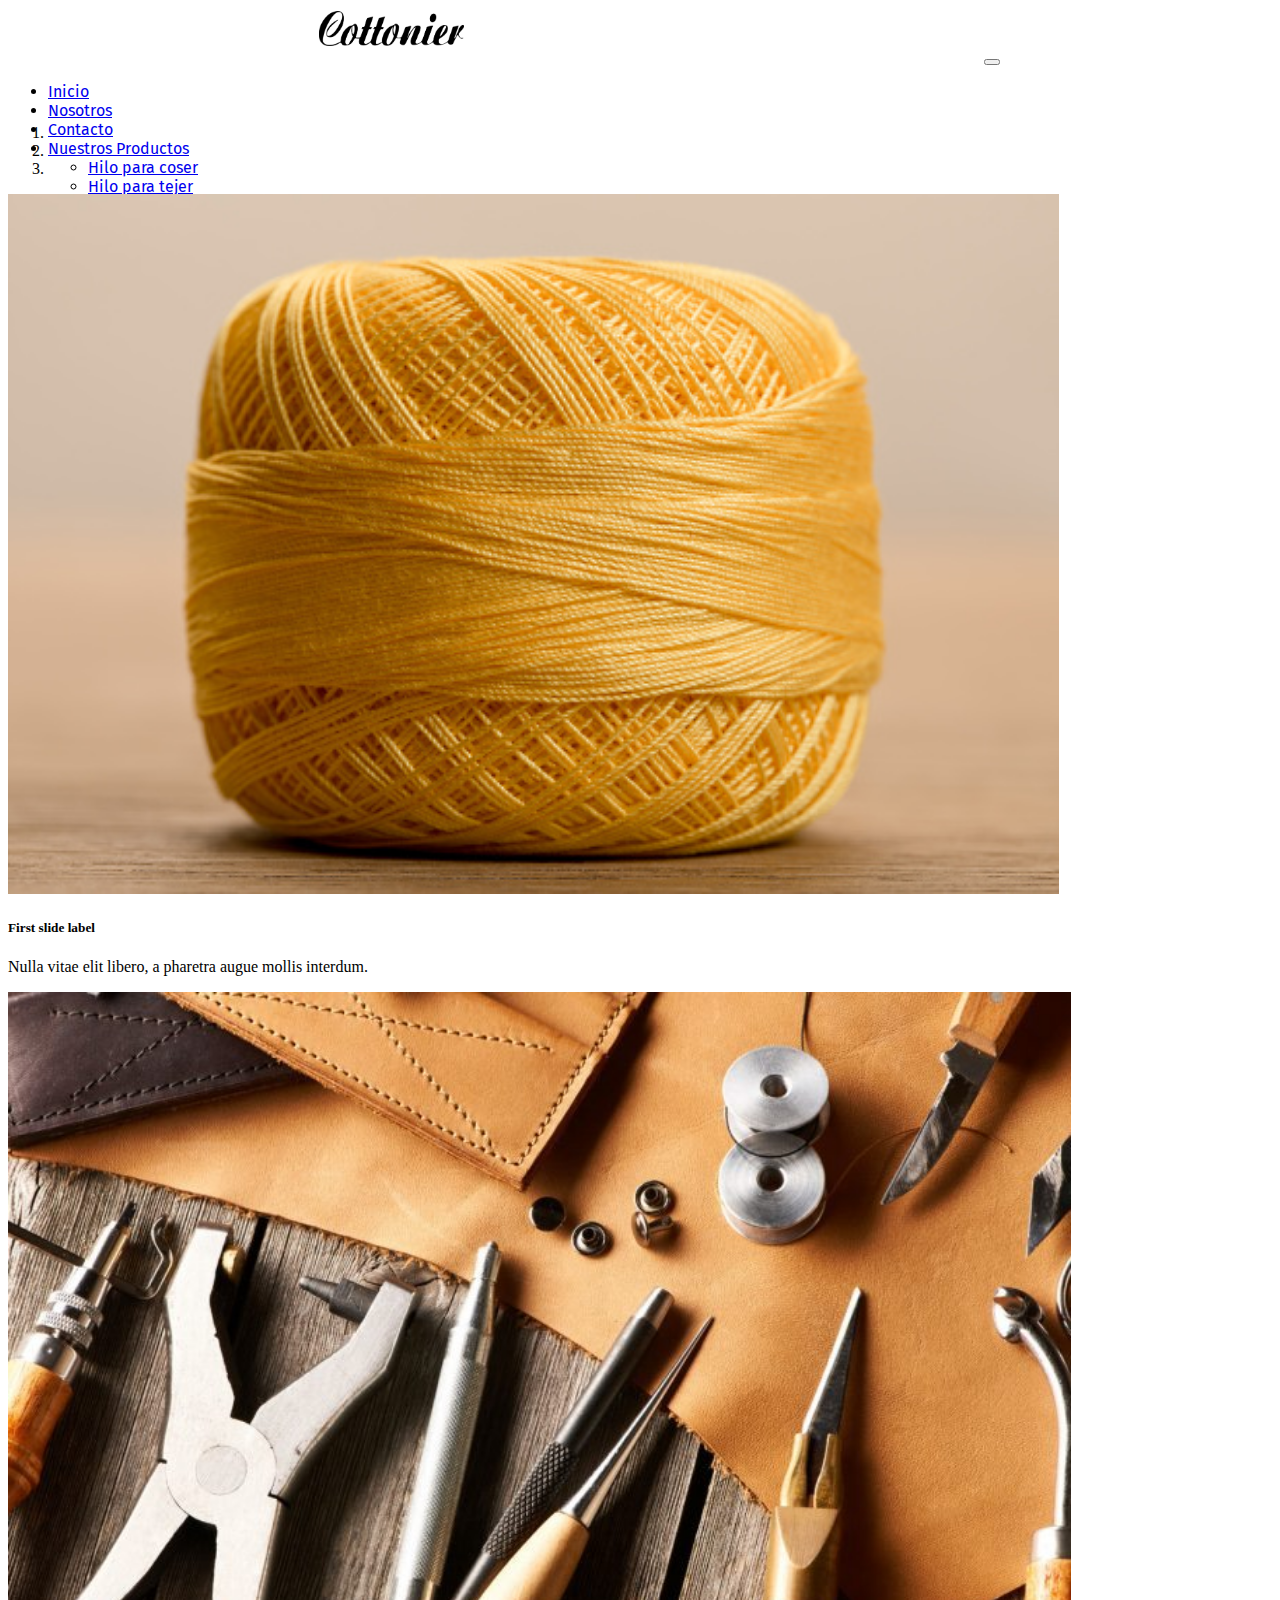
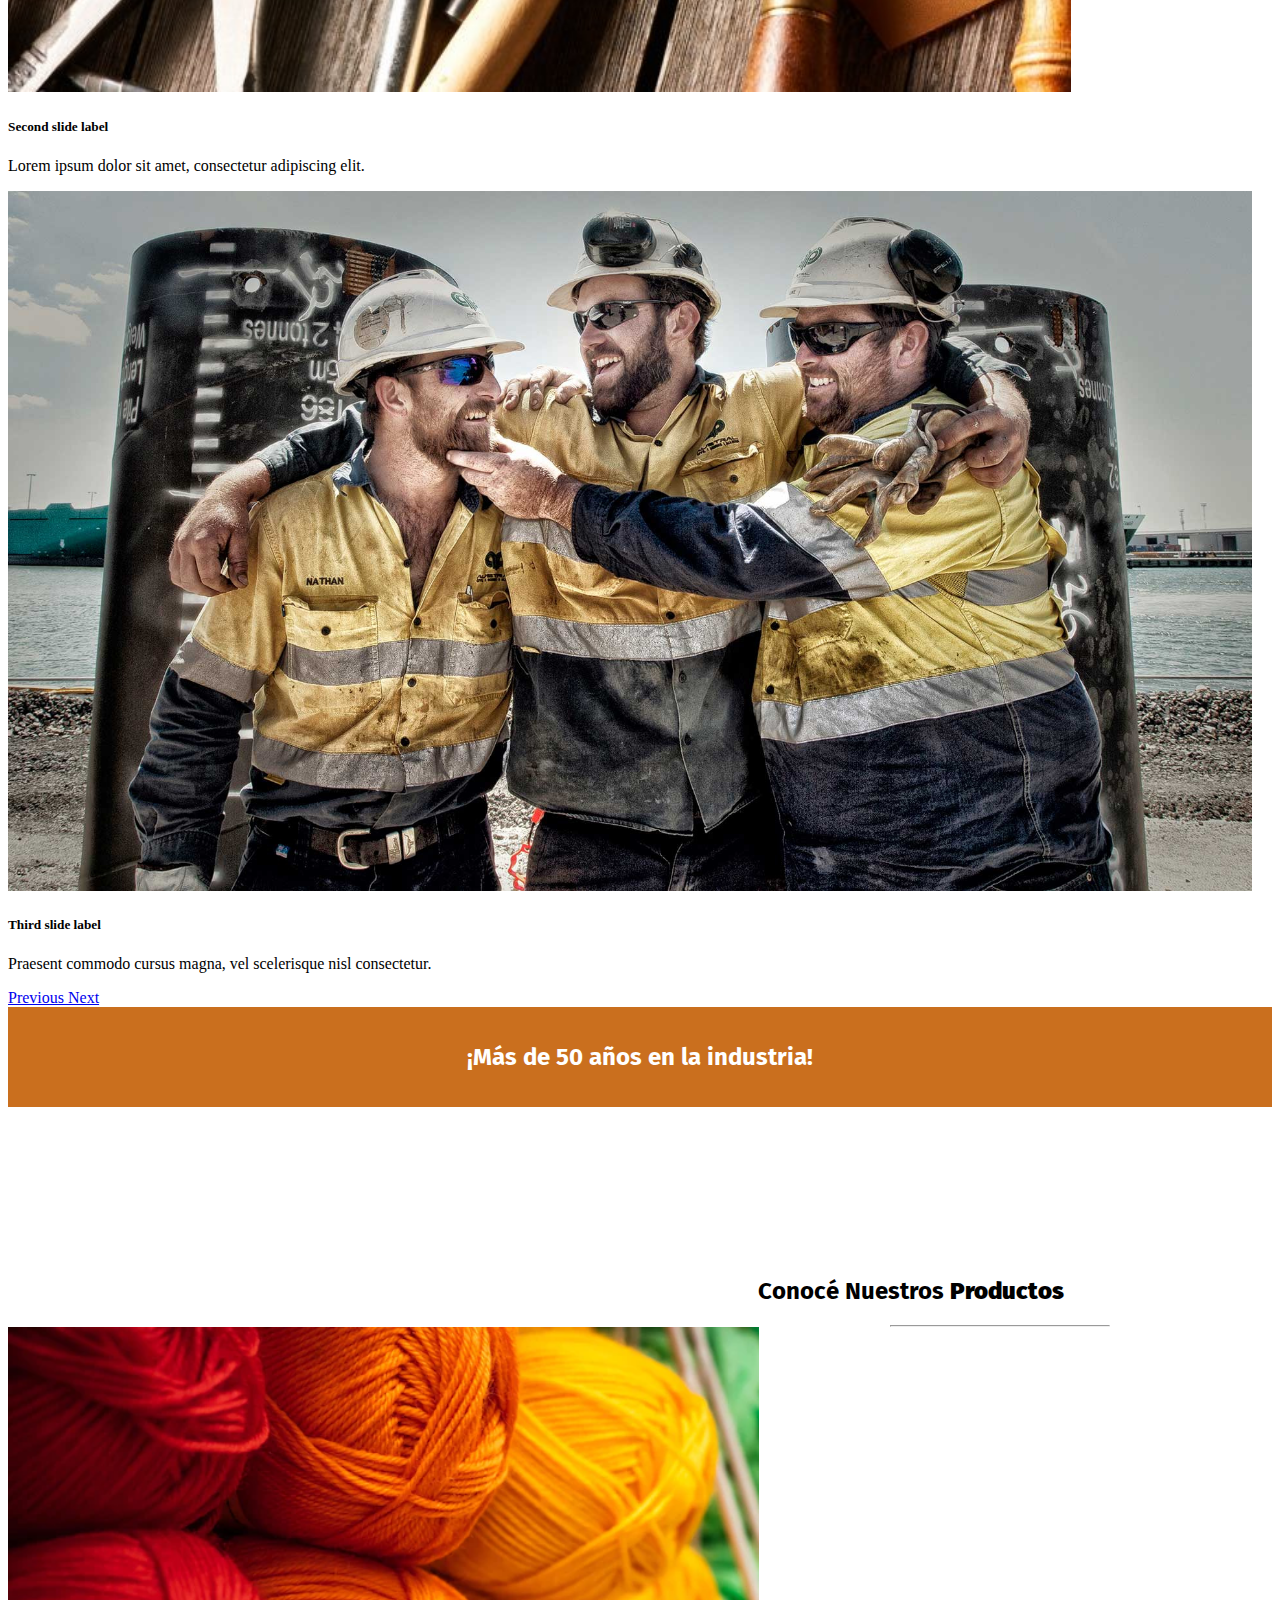
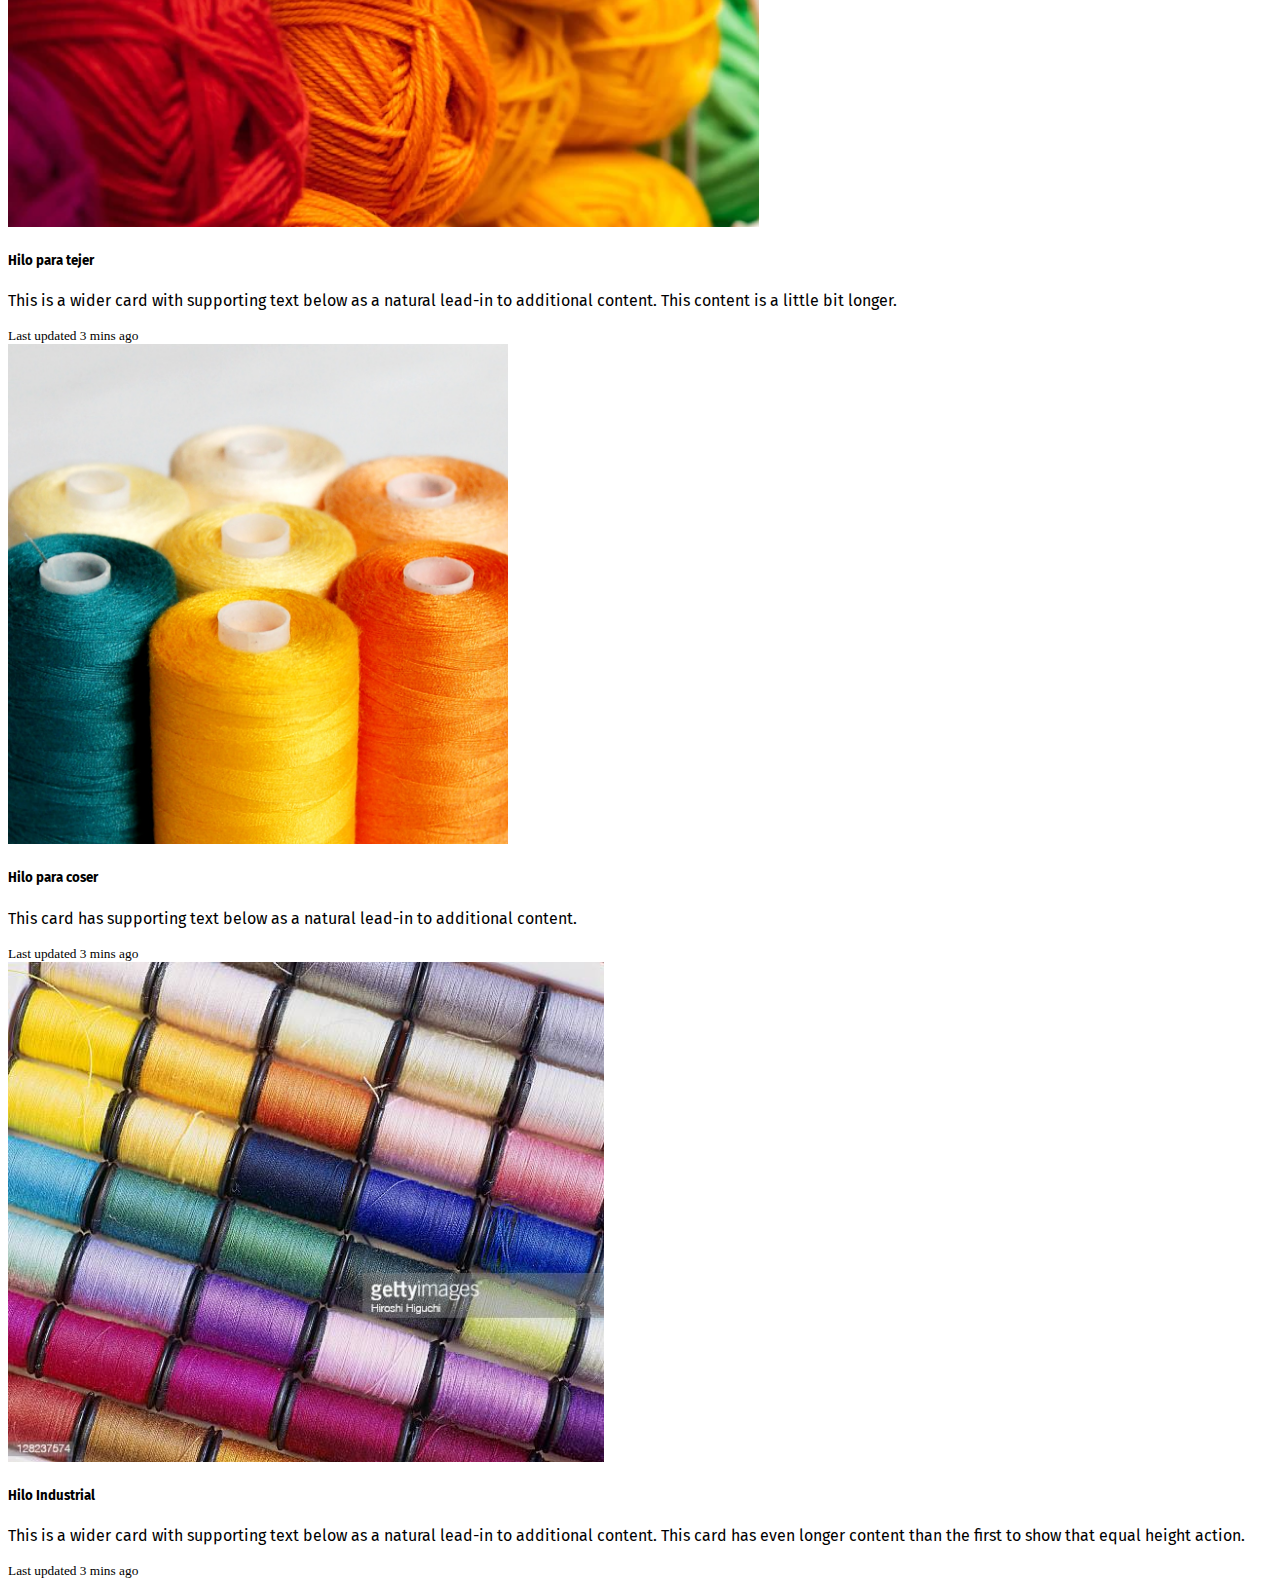
<file: index.html>
<!DOCTYPE html>
<html lang="en">
<head>
    <meta charset="UTF-8">
    <meta http-equiv="X-UA-Compatible" content="IE=edge">
    <meta name="viewport" content="width=device-width, initial-scale=1.0">

    <!--Etiquetas SEO-->
    <meta name="keywords" content="">
    <meta name="description" content="">

    <!--Logo Mostrado en Navegdor-->
    <link rel="shortcut icon" href="" type="image/x-icon">


    <!--Estilos de Bootstrap-->
    <link href="https://cdn.jsdelivr.net/npm/bootstrap@5.2.0-beta1/dist/css/bootstrap.min.css" rel="stylesheet" integrity="sha384-0evHe/X+R7YkIZDRvuzKMRqM+OrBnVFBL6DOitfPri4tjfHxaWutUpFmBp4vmVor" crossorigin="anonymous">

    <!--Estilos Locales-->
    <link rel="stylesheet" href="./css/styles.css">

    <!--Tipografias externas-->
    <link rel="preconnect" href="https://fonts.googleapis.com">
<link rel="preconnect" href="https://fonts.gstatic.com" crossorigin>
<link href="https://fonts.googleapis.com/css2?family=Fira+Sans&display=swap" rel="stylesheet">


    <title>Cottonier | Inicio </title>
</head>
<body>
<nav class="navbar navbar-expand-xl navbar-light bg-light">
    <div class="container-fluid">
            <a class="navbar-brand" href="#"><img class="logoMenuDeNavegacion" src="./img/LogoCottonier.png" alt=""></a>
            <button class="navbar-toggler" type="button" data-bs-toggle="collapse" data-bs-target="#navbarWithDropdown" aria-controls="navbarWithDropdown" aria-expanded="false" aria-label="Toggle navigation">
            <span class="navbar-toggler-icon"></span>
            </button>
        <div class="collapse navbar-collapse show" id="navbarWithDropdown">
            <ul class="navbar-nav">
                <li class="nav-item">
                    <a class="nav-link active" aria-current="page" href="#">Inicio</a>
                </li>
                <li class="nav-item">
                    <a class="nav-link" href="#">Nosotros</a>
                </li>
                <li class="nav-item">
                    <a class="nav-link" href="#">Contacto</a>
                </li>
                <li class="nav-item dropdown">
                    <a class="nav-link dropdown-toggle" href="#" id="navbarDropdownMenuLink" role="button" data-bs-toggle="dropdown" aria-expanded="false">
                    Nuestros Productos
                    </a>
                    <ul class="dropdown-menu" aria-labelledby="navbarDropdownMenuLink">
                        <li><a class="dropdown-item" href="#">Hilo para coser</a></li>
                        <li><a class="dropdown-item" href="#">Hilo para tejer</a></li>
                        <li><a class="dropdown-item" href="#">Hilo Industrial</a></li>
                    </ul>
                </li>
                <li class="nav-item">
                    <a class="nav-link" href="#" tabindex="-1" aria-disabled="true">Trabaja con Nosotros</a>
                </li>
            </ul>
        </div>
    </div>
</nav>

    <div id="carouselWithCaptions" class="carousel slide pointer-event" data-bs-ride="carousel">
        <ol class="carousel-indicators">
        <li data-bs-target="#carouselWithCaptions" data-bs-slide-to="0" class="active"></li>
        <li data-bs-target="#carouselWithCaptions" data-bs-slide-to="1"></li>
        <li data-bs-target="#carouselWithCaptions" data-bs-slide-to="2"></li>
        </ol>
        <div class="carousel-inner">
        <div class="carousel-item active">
            <img src="./img/hilo.jpg" class="d-block w-100" alt="Slide 1">
            <div class="carousel-caption d-none d-sm-block">
            <h5>First slide label</h5>
            <p>Nulla vitae elit libero, a pharetra augue mollis interdum.</p>
            </div>
        </div>
        <div class="carousel-item">
            <img src="./img/marroquineria.jpg" class="d-block w-100" alt="Slide 2">
            <div class="carousel-caption d-none d-sm-block">
            <h5>Second slide label</h5>
            <p>Lorem ipsum dolor sit amet, consectetur adipiscing elit.</p>
            </div>
        </div>
        <div class="carousel-item">
            <img src="./img/ropaDeTrabajo.jpg" class="d-block w-100" alt="Slide 3">
            <div class="carousel-caption d-none d-sm-block">
            <h5>Third slide label</h5>
            <p>Praesent commodo cursus magna, vel scelerisque nisl consectetur.</p>
            </div>
        </div>
        </div>
        <a class="carousel-control-prev" href="#carouselWithCaptions" role="button" data-bs-slide="prev">
        <span class="carousel-control-prev-icon" aria-hidden="true"></span>
        <span class="visually-hidden">Previous</span>
        </a>
        <a class="carousel-control-next" href="#carouselWithCaptions" role="button" data-bs-slide="next">
        <span class="carousel-control-next-icon" aria-hidden="true"></span>
        <span class="visually-hidden">Next</span>
        </a>
    </div>

    <div class="index__subtitle__container">
        <h2>¡Más de 50 años en la industria!</h2>
    </div>

    <a href="" class="whatsApp_float" target="_blank"><i class="fa fa-whatsapp whatsapp-icon"></i> </a>


    <main class="index__main__container">
        <div class="index__tituloMain__container">
            <h2 Class="index__main__titulo">Conocé Nuestros <strong>Productos</strong> </h2>
            <hr>
        </div>

        <section class="index__main__nuestrosProductos-Container">
            <div class="card-group">
                <div class="card">
                  <img src="./img/hilo-para-tejer.webp" class="card-img-top" alt="card-group-image">
                  <div class="card-body">
                    <h5 class="card-title">Hilo para tejer</h5>
                    <p class="card-text">This is a wider card with supporting text below as a natural lead-in to additional content. This content is a little bit longer.</p>
                  </div>
                  <div class="card-footer">
                    <small class="text-muted">Last updated 3 mins ago</small>
                  </div>
                </div>
                <div class="card">
                  <img src="./img/hilos-para-coser.jpeg" class="card-img-top" alt="card-group-image">
                  <div class="card-body">
                    <h5 class="card-title">Hilo para coser</h5>
                    <p class="card-text">This card has supporting text below as a natural lead-in to additional content.</p>
                  </div>
                  <div class="card-footer">
                    <small class="text-muted">Last updated 3 mins ago</small>
                  </div>
                </div>
                <div class="card">
                  <img src="./img/hiloindustrial.jpg" class="card-img-top" alt="card-group-image">
                  <div class="card-body">
                    <h5 class="card-title">Hilo Industrial</h5>
                    <p class="card-text">This is a wider card with supporting text below as a natural lead-in to additional content. This card has even longer content than the first to show that equal height action.</p>
                  </div>
                  <div class="card-footer">
                    <small class="text-muted">Last updated 3 mins ago</small>
                  </div>
                </div>
              </div>

        </section>
            
    </main>







    <!--Link de JS para que funcione Boostrap-->
    <script src="https://cdn.jsdelivr.net/npm/bootstrap@5.2.0-beta1/dist/js/bootstrap.bundle.min.js" integrity="sha384-pprn3073KE6tl6bjs2QrFaJGz5/SUsLqktiwsUTF55Jfv3qYSDhgCecCxMW52nD2" crossorigin="anonymous"></script>
</body>
</html>
</file>
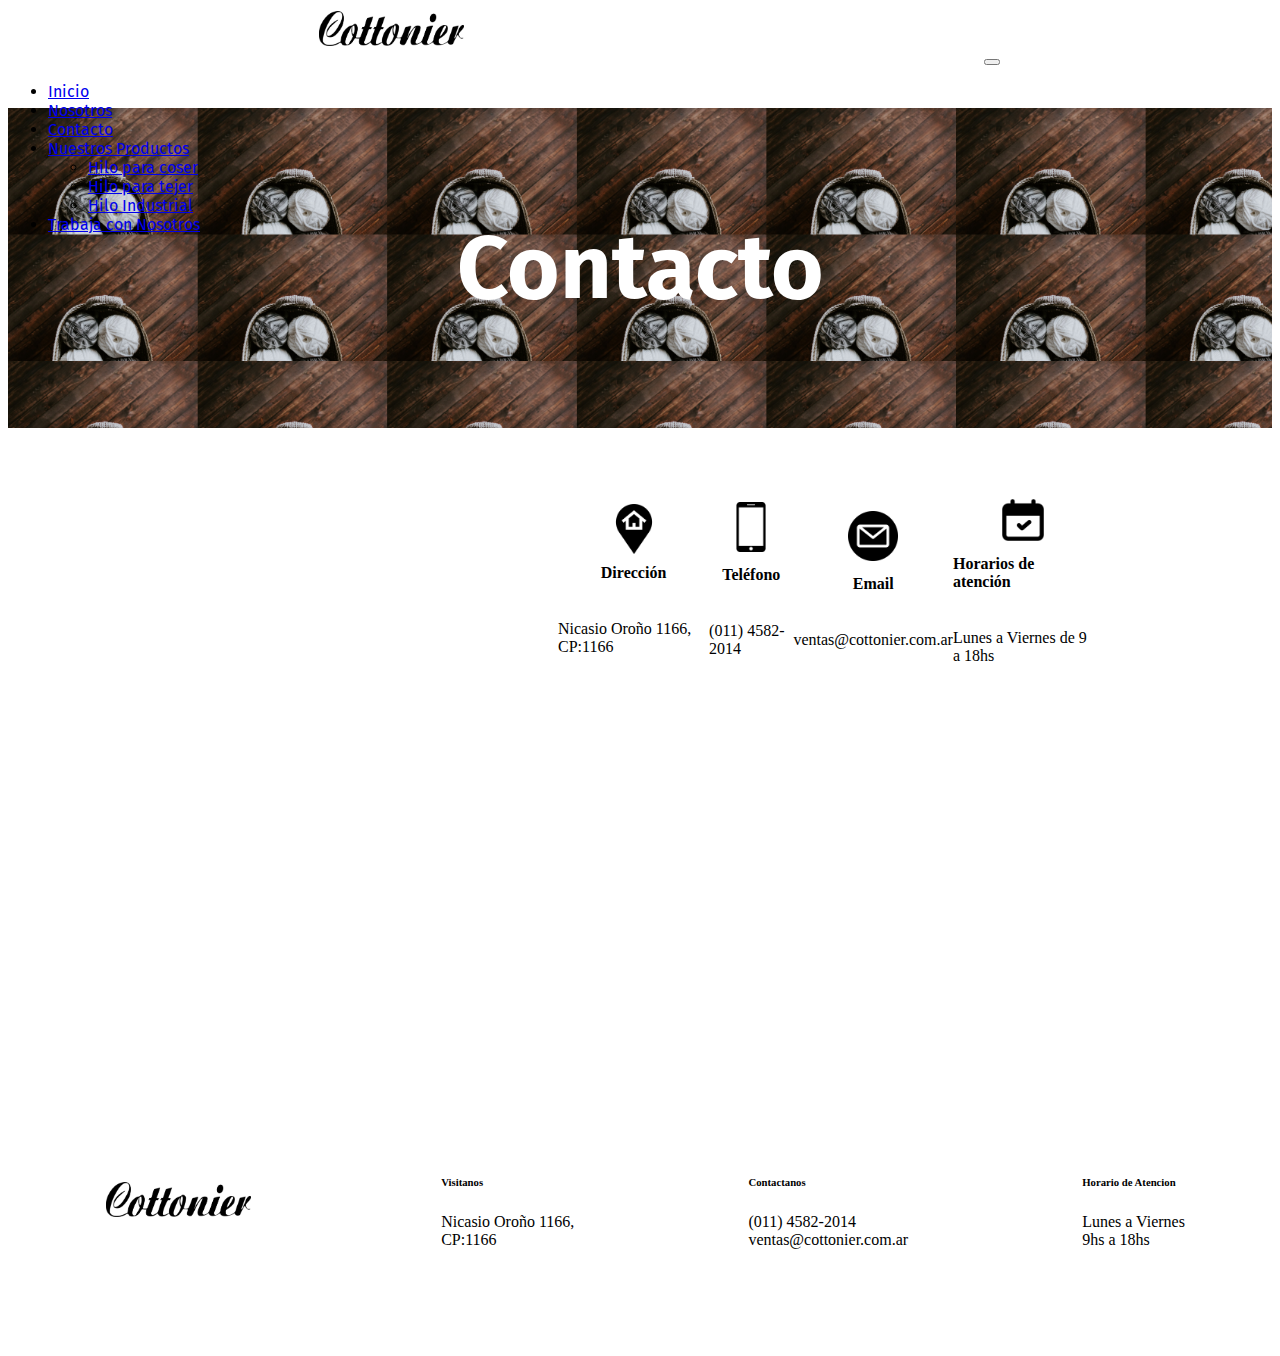
<file: pages/contacto.html>
<!DOCTYPE html>
<html lang="en">
<head>
    <meta charset="UTF-8">
    <meta http-equiv="X-UA-Compatible" content="IE=edge">
    <meta name="viewport" content="width=device-width, initial-scale=1.0">

    <!--Etiquetas SEO-->
    <meta name="keywords" content="">
    <meta name="description" content="">

    <!--Logo Mostrado en Navegdor-->
    <link rel="shortcut icon" href="" type="image/x-icon">


    <!--Estilos de Bootstrap-->
    <link href="https://cdn.jsdelivr.net/npm/bootstrap@5.2.0-beta1/dist/css/bootstrap.min.css" rel="stylesheet" integrity="sha384-0evHe/X+R7YkIZDRvuzKMRqM+OrBnVFBL6DOitfPri4tjfHxaWutUpFmBp4vmVor" crossorigin="anonymous">

    <!--Estilos Locales-->
    <link rel="stylesheet" href="../css/styles.css">

    <!--Tipografias externas-->
    <link rel="preconnect" href="https://fonts.googleapis.com">
<link rel="preconnect" href="https://fonts.gstatic.com" crossorigin>
<link href="https://fonts.googleapis.com/css2?family=Fira+Sans&display=swap" rel="stylesheet">


    <title>Cottonier | Inicio </title>
</head>
<body>
<nav class="navbar navbar-expand-xl navbar-light bg-light">
    <div class="container-fluid">
            <a class="navbar-brand" href="../index.html"><img class="logoMenuDeNavegacion" src="../img/LogoCottonier.png" alt=""></a>
            <button class="navbar-toggler" type="button" data-bs-toggle="collapse" data-bs-target="#navbarWithDropdown" aria-controls="navbarWithDropdown" aria-expanded="false" aria-label="Toggle navigation">
            <span class="navbar-toggler-icon"></span>
            </button>
        <div class="collapse navbar-collapse show" id="navbarWithDropdown">
            <ul class="navbar-nav">
                <li class="nav-item">
                    <a class="nav-link active" aria-current="page" href="../index.html">Inicio</a>
                </li>
                <li class="nav-item">
                    <a class="nav-link" href="./nosotros.html">Nosotros</a>
                </li>
                <li class="nav-item">
                    <a class="nav-link" href="./contacto.html">Contacto</a>
                </li>
                <li class="nav-item dropdown">
                    <a class="nav-link dropdown-toggle" href="#" id="navbarDropdownMenuLink" role="button" data-bs-toggle="dropdown" aria-expanded="false">
                    Nuestros Productos
                    </a>
                    <ul class="dropdown-menu" aria-labelledby="navbarDropdownMenuLink">
                        <li><a class="dropdown-item" href="./hilosParaCoser.html">Hilo para coser</a></li>
                        <li><a class="dropdown-item" href="./hilosParaTejer.html">Hilo para tejer</a></li>
                        <li><a class="dropdown-item" href="./hiloIndustrial.html">Hilo Industrial</a></li>
                    </ul>
                </li>
                <li class="nav-item">
                    <a class="nav-link" href="./trabajaConNosotros.html" tabindex="-1" aria-disabled="true">Trabaja con Nosotros</a>
                </li>
            </ul>
        </div>
    </div>
</nav>

<section class="contacto__titulo__container">
    <h1>Contacto</h1>
</section>


<section class="contacto__nuestroContacto__container">
    <div class="contacto__nuestroContacto__margenIzquierdo"></div>
    <div class="contacto__nuestroContacto__margenDerecho"></div>


    <div class="contacto__nuestroContactoMain__main">
        <div class="contacto__nuestroContacto__direccion">
            <img src="../img/location-pin.png" alt="">
            <h4>
            Dirección
        </h4>
        <p>
            Nicasio Oroño 1166, CP:1166
        </p>
    </div>
    <div class="contacto__nuestroContacto__telefono">
        <a href=""><img src="../img/smartphone-call.png" alt=""></a>
        <h4>
            Teléfono
        </h4>
        <p>
            (011) 4582-2014
        </p>
    </div>
    <div class="contacto__nuestroContacto__email">
        <a href=""><img src="../img/email.png" alt=""></a>
        <h4>
            Email
        </h4>
        <p>
            ventas@cottonier.com.ar
        </p>
    </div>

    <div class="contacto__nuestroContacto__horarios">
        <img src="../img/calendario.png" alt="">
        <h4>
            Horarios de atención
        </h4>
        <p>Lunes a Viernes de 9 a 18hs
        </p>
    </div>
    </div>

    <div class="contacto__nuestroContacto__mapa">
        <iframe src="https://www.google.com/maps/embed?pb=!1m18!1m12!1m3!1d3283.697969289377!2d-58.458988784770035!3d-34.6117981804573!2m3!1f0!2f0!3f0!3m2!1i1024!2i768!4f13.1!3m3!1m2!1s0x95bcca1b83acecc5%3A0xdd13d1e32dd0d928!2sNicasio%20Oro%C3%B1o%201166%2C%20C1416BZB%20CABA!5e0!3m2!1ses!2sar!4v1653967988230!5m2!1ses!2sar" width="550" height="350" style="border:0;" allowfullscreen="" loading="lazy" referrerpolicy="no-referrer-when-downgrade"></iframe>
    </div>    

</section>



  <footer>
          <div><img src="../img/LogoCottonier.png" alt=""></div>
          <div>
            <h6>Visitanos</h6>
            <p>
              Nicasio Oroño 1166,
              <br>
              CP:1166</p>
          </div>
          <div>
            <h6>Contactanos</h6>
            <p>
              (011) 4582-2014
              <br>
              ventas@cottonier.com.ar
            </p>
          </div>
          <div>
            <h6>Horario de Atencion</h6>
            <p>Lunes a Viernes
              <br>
              9hs a 18hs
            </p>
          </div>
        </footer>





    <!--Link de JS para que funcione Boostrap-->
    <script src="https://cdn.jsdelivr.net/npm/bootstrap@5.2.0-beta1/dist/js/bootstrap.bundle.min.js" integrity="sha384-pprn3073KE6tl6bjs2QrFaJGz5/SUsLqktiwsUTF55Jfv3qYSDhgCecCxMW52nD2" crossorigin="anonymous"></script>
</body>
</html>
</file>
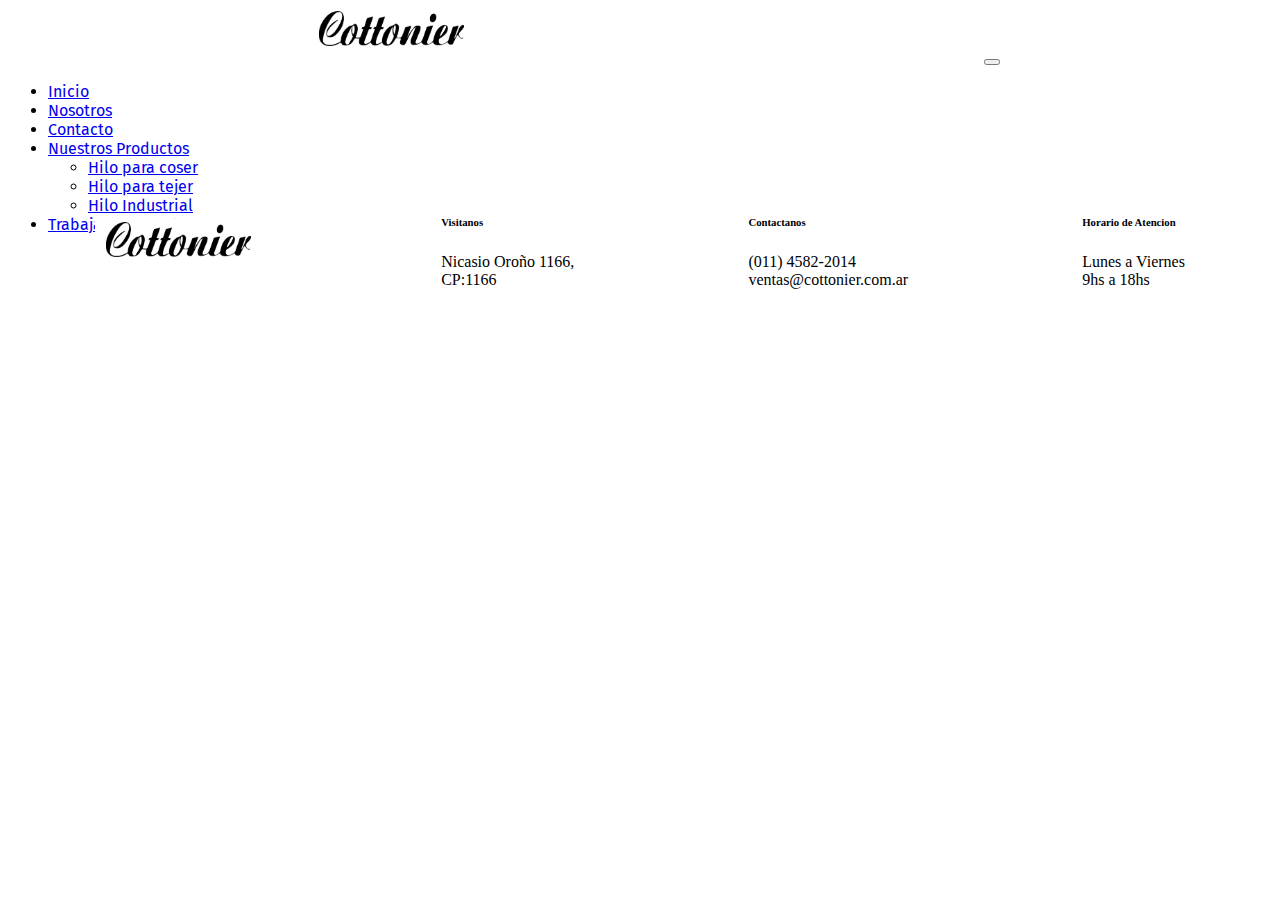
<file: pages/hiloIndustrial.html>
<!DOCTYPE html>
<html lang="en">
<head>
    <meta charset="UTF-8">
    <meta http-equiv="X-UA-Compatible" content="IE=edge">
    <meta name="viewport" content="width=device-width, initial-scale=1.0">

    <!--Etiquetas SEO-->
    <meta name="keywords" content="">
    <meta name="description" content="">

    <!--Logo Mostrado en Navegdor-->
    <link rel="shortcut icon" href="" type="image/x-icon">


    <!--Estilos de Bootstrap-->
    <link href="https://cdn.jsdelivr.net/npm/bootstrap@5.2.0-beta1/dist/css/bootstrap.min.css" rel="stylesheet" integrity="sha384-0evHe/X+R7YkIZDRvuzKMRqM+OrBnVFBL6DOitfPri4tjfHxaWutUpFmBp4vmVor" crossorigin="anonymous">

    <!--Estilos Locales-->
    <link rel="stylesheet" href="../css/styles.css">

    <!--Tipografias externas-->
    <link rel="preconnect" href="https://fonts.googleapis.com">
<link rel="preconnect" href="https://fonts.gstatic.com" crossorigin>
<link href="https://fonts.googleapis.com/css2?family=Fira+Sans&display=swap" rel="stylesheet">


    <title>Cottonier | Inicio </title>
</head>
<body>
<nav class="navbar navbar-expand-xl navbar-light bg-light">
    <div class="container-fluid">
            <a class="navbar-brand" href="../index.html"><img class="logoMenuDeNavegacion" src="../img/LogoCottonier.png" alt=""></a>
            <button class="navbar-toggler" type="button" data-bs-toggle="collapse" data-bs-target="#navbarWithDropdown" aria-controls="navbarWithDropdown" aria-expanded="false" aria-label="Toggle navigation">
            <span class="navbar-toggler-icon"></span>
            </button>
        <div class="collapse navbar-collapse show" id="navbarWithDropdown">
            <ul class="navbar-nav">
                <li class="nav-item">
                    <a class="nav-link active" aria-current="page" href="../index.html">Inicio</a>
                </li>
                <li class="nav-item">
                    <a class="nav-link" href="./nosotros.html">Nosotros</a>
                </li>
                <li class="nav-item">
                    <a class="nav-link" href="./contacto.html">Contacto</a>
                </li>
                <li class="nav-item dropdown">
                    <a class="nav-link dropdown-toggle" href="#" id="navbarDropdownMenuLink" role="button" data-bs-toggle="dropdown" aria-expanded="false">
                    Nuestros Productos
                    </a>
                    <ul class="dropdown-menu" aria-labelledby="navbarDropdownMenuLink">
                        <li><a class="dropdown-item" href="./hilosParaCoser.html">Hilo para coser</a></li>
                        <li><a class="dropdown-item" href="./hilosParaTejer.html">Hilo para tejer</a></li>
                        <li><a class="dropdown-item" href="./hiloIndustrial.html">Hilo Industrial</a></li>
                    </ul>
                </li>
                <li class="nav-item">
                    <a class="nav-link" href="./trabajaConNosotros.html" tabindex="-1" aria-disabled="true">Trabaja con Nosotros</a>
                </li>
            </ul>
        </div>
    </div>
</nav>



  <footer>
          <div><img src="../img/LogoCottonier.png" alt=""></div>
          <div>
            <h6>Visitanos</h6>
            <p>
              Nicasio Oroño 1166,
              <br>
              CP:1166</p>
          </div>
          <div>
            <h6>Contactanos</h6>
            <p>
              (011) 4582-2014
              <br>
              ventas@cottonier.com.ar
            </p>
          </div>
          <div>
            <h6>Horario de Atencion</h6>
            <p>Lunes a Viernes
              <br>
              9hs a 18hs
            </p>
          </div>
        </footer>





    <!--Link de JS para que funcione Boostrap-->
    <script src="https://cdn.jsdelivr.net/npm/bootstrap@5.2.0-beta1/dist/js/bootstrap.bundle.min.js" integrity="sha384-pprn3073KE6tl6bjs2QrFaJGz5/SUsLqktiwsUTF55Jfv3qYSDhgCecCxMW52nD2" crossorigin="anonymous"></script>
</body>
</html>
</file>
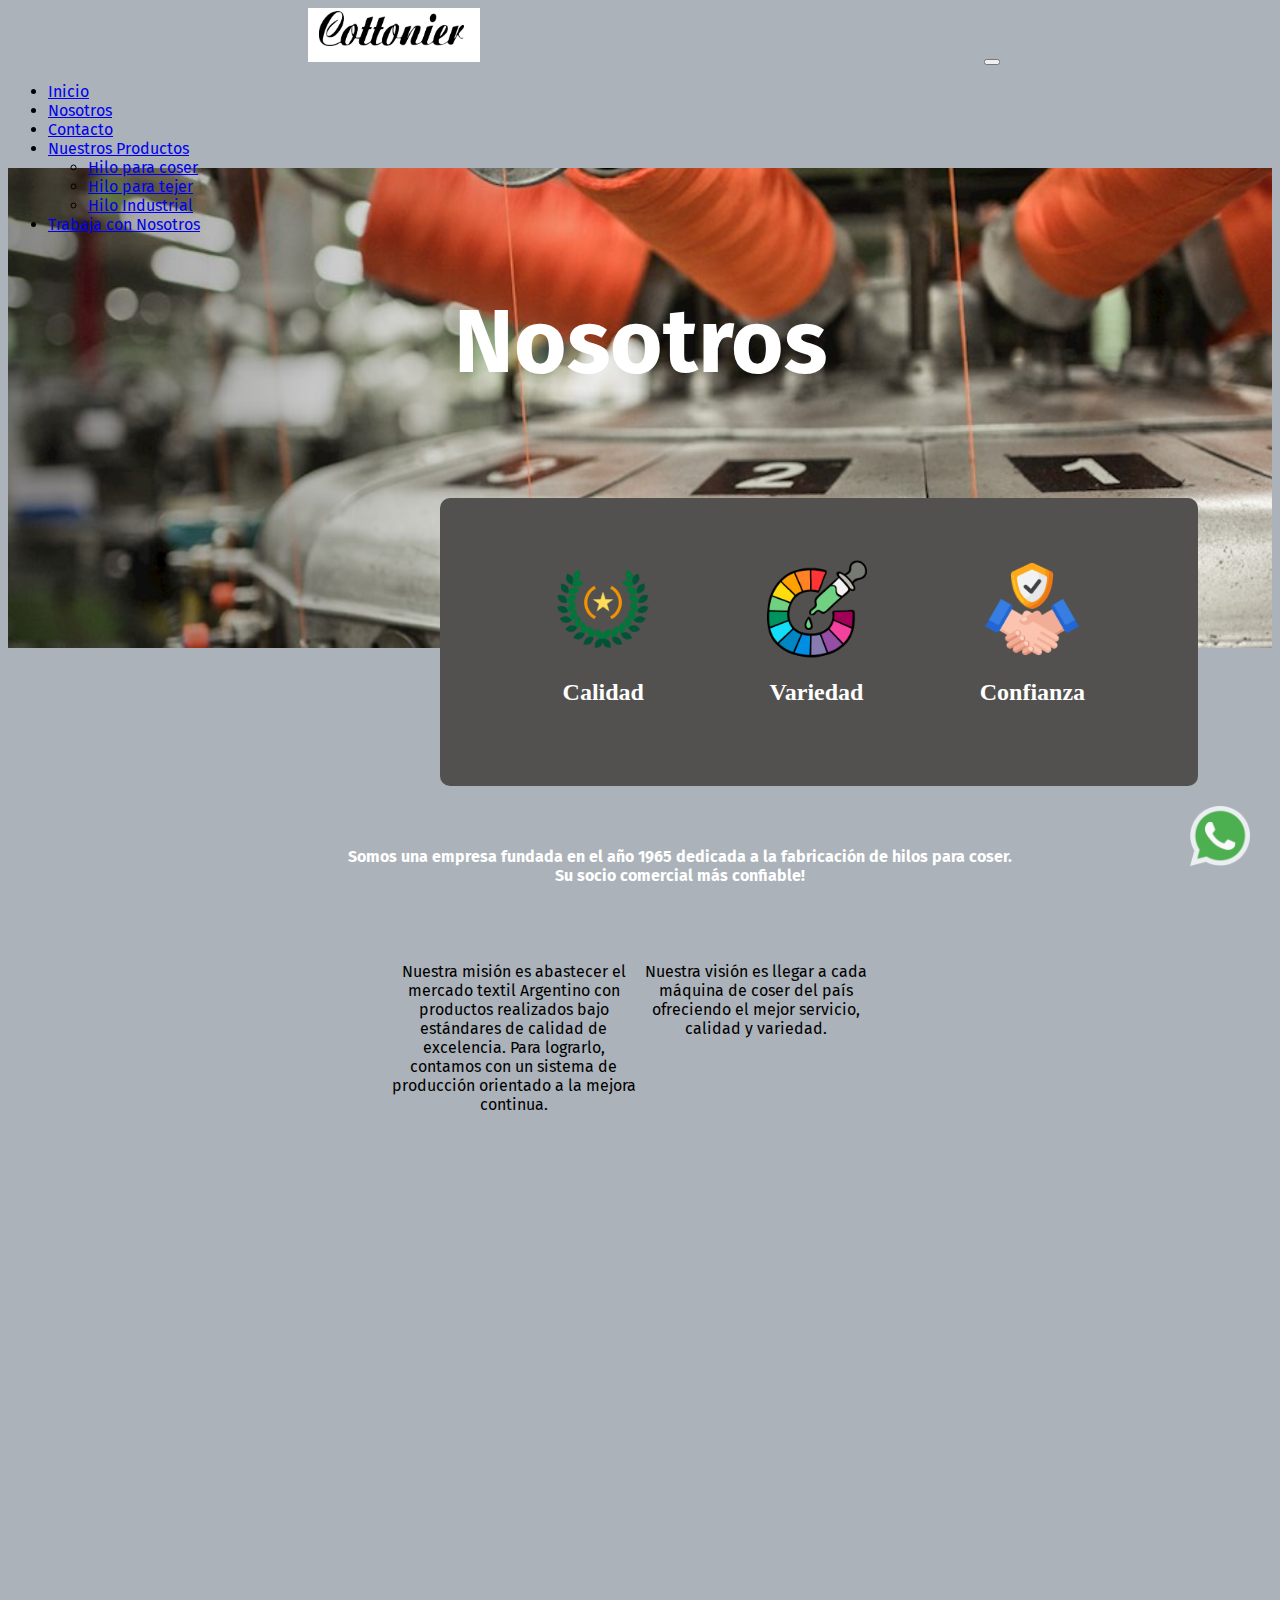
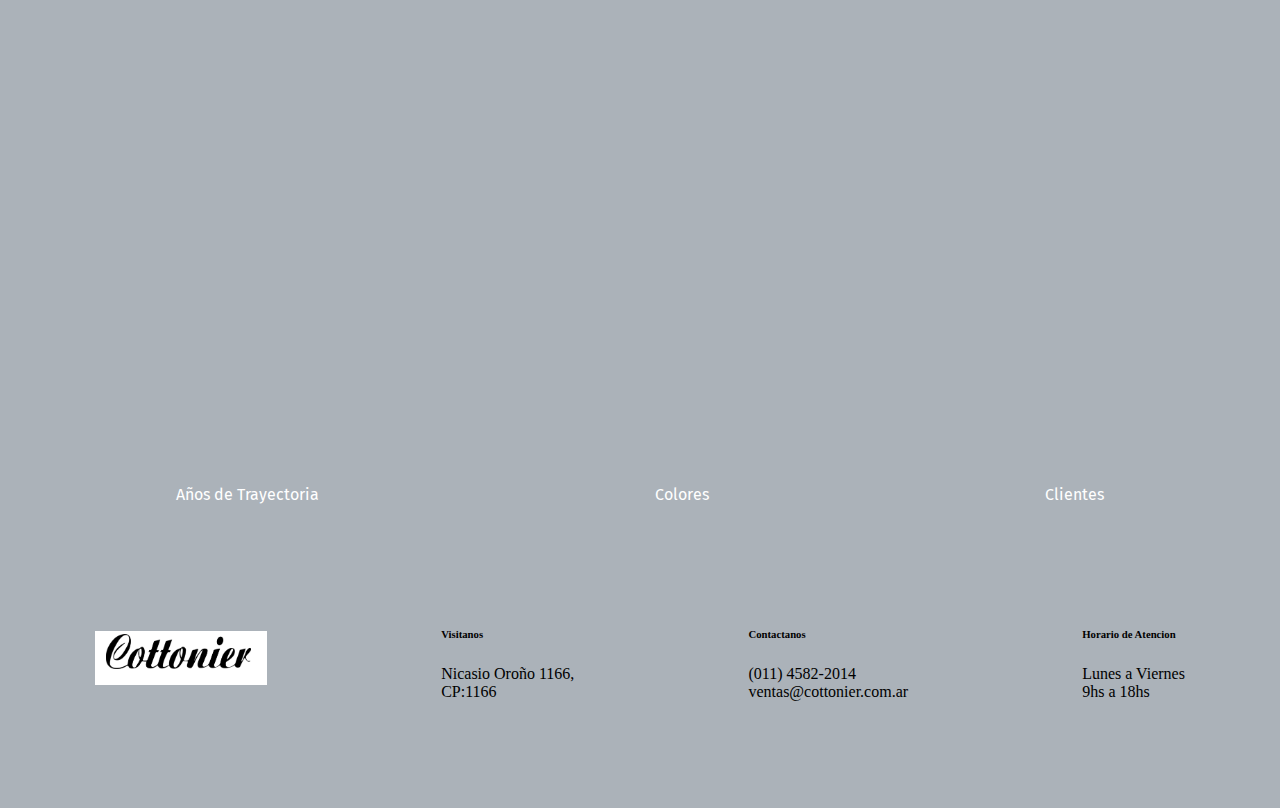
<file: pages/nosotros.html>
<!DOCTYPE html>
<html lang="en">
<head>
    <meta charset="UTF-8">
    <meta http-equiv="X-UA-Compatible" content="IE=edge">
    <meta name="viewport" content="width=device-width, initial-scale=1.0">

    <!--Etiquetas SEO-->
    <meta name="keywords" content="">
    <meta name="description" content="">

    <!--Logo Mostrado en Navegdor-->
    <link rel="shortcut icon" href="" type="image/x-icon">


    <!--Estilos de Bootstrap-->
    <link href="https://cdn.jsdelivr.net/npm/bootstrap@5.2.0-beta1/dist/css/bootstrap.min.css" rel="stylesheet" integrity="sha384-0evHe/X+R7YkIZDRvuzKMRqM+OrBnVFBL6DOitfPri4tjfHxaWutUpFmBp4vmVor" crossorigin="anonymous">

    <!--Estilos Locales-->
    <link rel="stylesheet" href="../css/styles.css">

    <!--Tipografias externas-->
    <link rel="preconnect" href="https://fonts.googleapis.com">
<link rel="preconnect" href="https://fonts.gstatic.com" crossorigin>
<link href="https://fonts.googleapis.com/css2?family=Fira+Sans&display=swap" rel="stylesheet">


    <title>Cottonier | Inicio </title>
</head>
<body class="nosotros__container">
<nav class="navbar navbar-expand-xl navbar-light bg-light">
    <div class="container-fluid">
            <a class="navbar-brand" href="../index.html"><img class="logoMenuDeNavegacion" src="../img/LogoCottonier.png" alt=""></a>
            <button class="navbar-toggler" type="button" data-bs-toggle="collapse" data-bs-target="#navbarWithDropdown" aria-controls="navbarWithDropdown" aria-expanded="false" aria-label="Toggle navigation">
            <span class="navbar-toggler-icon"></span>
            </button>
        <div class="collapse navbar-collapse show" id="navbarWithDropdown">
            <ul class="navbar-nav">
                <li class="nav-item">
                    <a class="nav-link active" aria-current="page" href="../index.html">Inicio</a>
                </li>
                <li class="nav-item">
                    <a class="nav-link" href="./nosotros.html">Nosotros</a>
                </li>
                <li class="nav-item">
                    <a class="nav-link" href="./contacto.html">Contacto</a>
                </li>
                <li class="nav-item dropdown">
                    <a class="nav-link dropdown-toggle" href="#" id="navbarDropdownMenuLink" role="button" data-bs-toggle="dropdown" aria-expanded="false">
                    Nuestros Productos
                    </a>
                    <ul class="dropdown-menu" aria-labelledby="navbarDropdownMenuLink">
                        <li><a class="dropdown-item" href="./hilosParaCoser.html">Hilo para coser</a></li>
                        <li><a class="dropdown-item" href="./hilosParaTejer.html">Hilo para tejer</a></li>
                        <li><a class="dropdown-item" href="./hiloIndustrial.html">Hilo Industrial</a></li>
                    </ul>
                </li>
                <li class="nav-item">
                    <a class="nav-link" href="./trabajaConNosotros.html" tabindex="-1" aria-disabled="true">Trabaja con Nosotros</a>
                </li>
            </ul>
        </div>
    </div>
</nav>

<div class="titulo__nosotros__container">
    <h1>Nosotros</h1>
</div>

<section class="nosotros__atributos__container">
    <div>
        <img src="../img/badge.png" alt="">
        <h2>Calidad</h2>
    </div>
    <div>
        <img src="../img/rueda-de-color.png" alt="">
        <h2>Variedad</h2>
    </div>
    <div>
        <img src="../img/confiar.png" alt="">
        <h2>Confianza</h2>
    </div>
</section>

<article class="nosotros__subtitulo__container">
    <h4>Somos una empresa fundada en el año 1965 dedicada a la fabricación de hilos para coser.
        <br>Su socio comercial más confiable!</h4>
</article>

<section class="nosotros__descripcion__container">
    <div class="nosotros__descripcion__1">
        <p>Nuestra misión es abastecer el mercado textil Argentino con productos realizados bajo estándares de calidad de excelencia. Para lograrlo, contamos con un sistema de producción orientado a la mejora continua.</p>
    </div>
    <div class="nosotros__descripcion__2">
        <p>Nuestra visión es llegar a cada máquina de coser del país ofreciendo el mejor servicio, calidad y variedad. </p>
    </div>

</section>

<section class="nosotros__imagen__container">
    <iframe width="560" height="315" src="https://www.youtube.com/embed/xXhZE2qnpTw" title="YouTube video player" frameborder="0" allow="accelerometer; autoplay; clipboard-write; encrypted-media; gyroscope; picture-in-picture" allowfullscreen></iframe>
</section>

<section class="nosotros__informacionGeneral">
    <div>
        <!--aca con javascript hacer que suban los numeros hasta +70-->
        <p>Años de Trayectoria</p>
    </div>
    <div>
        <!--Lo mismo que en el de arriba-->
        <p>Colores</p>
    </div>
    <div>
        <!--Mismo efecto con JavaScript que en los otros-->
        <p>Clientes</p>
    </div>
</section>

<a href="" class="btn-wsp" target="_blank"><img class="logoWhatsApp" src="../img/whatsapp.png" alt=""></a>

  <footer>
          <div><img src="../img/LogoCottonier.png" alt=""></div>
          <div>
            <h6>Visitanos</h6>
            <p>
              Nicasio Oroño 1166,
              <br>
              CP:1166</p>
          </div>
          <div>
            <h6>Contactanos</h6>
            <p>
              (011) 4582-2014
              <br>
              ventas@cottonier.com.ar
            </p>
          </div>
          <div>
            <h6>Horario de Atencion</h6>
            <p>Lunes a Viernes
              <br>
              9hs a 18hs
            </p>
          </div>
        </footer>





    <!--Link de JS para que funcione Boostrap-->
    <script src="https://cdn.jsdelivr.net/npm/bootstrap@5.2.0-beta1/dist/js/bootstrap.bundle.min.js" integrity="sha384-pprn3073KE6tl6bjs2QrFaJGz5/SUsLqktiwsUTF55Jfv3qYSDhgCecCxMW52nD2" crossorigin="anonymous"></script>
</body>
</html>
</file>
<file: css/styles.css>
nav {
  height: 100px;
  font-family: "Fira Sans";
}

.logoMenuDeNavegacion {
  padding-right: 500px;
  padding-left: 300px;
}

.carousel-item img {
  height: 700px;
}

.index__subtitle__container {
  background-color: rgb(202, 111, 30);
  display: flex;
  justify-content: center;
  align-items: center;
  height: 100px;
}
.index__subtitle__container h2 {
  color: white;
  font-family: "Fira Sans";
}

.index__tituloMain__container {
  height: 200px;
  padding-left: 720px;
}
.index__tituloMain__container hr {
  width: 40%;
}

.index__main__titulo {
  color: black;
  font-family: "Fira Sans";
  padding-top: 150px;
  padding-left: 30px;
}

.index__main__nuestrosProductos-Container div img {
  height: 500px;
}

.card-title {
  font-family: "Fira Sans";
}

.card-text {
  font-family: "Fira Sans";
}

.index__nuestrasRedes__container {
  margin-top: 30px;
  display: flex;
  align-items: flex-end;
  justify-content: center;
}

.index__nuestrasRedes__container a img {
  width: 60px;
  height: 60px;
}

.index__nosotros__container {
  display: grid;
  grid-template-columns: 1fr 1fr;
  grid-template-rows: 30rem;
  grid-template-areas: "index__nosotros__formulario index__nosotros__mapa";
  background-color: #d87218;
  margin-bottom: 0px;
}

.index__nosotros__formulario {
  margin-top: 150px;
}
.index__nosotros__formulario h3 {
  font-family: "Fira Sans";
  text-align: center;
}

.index__nosotros__mapa {
  grid-area: index__nosotros__mapa;
  display: flex;
  justify-content: center;
  align-items: center;
}

.index__formulario {
  margin-left: 150px;
}

.btn-wsp {
  position: fixed;
  bottom: 30px;
  right: 30px;
}

.logoWhatsApp {
  width: 60px;
  height: 60px;
}

footer {
  display: flex;
  justify-content: space-around;
  align-items: center;
  height: 280px;
}

/*NOSOTROS*/
.nosotros__container {
  background-color: #ABB2B9;
}

.titulo__nosotros__container {
  margin-top: 0;
  height: 30rem;
  background-size: cover;
  background-position: center;
  background-image: url(../img/maquinasConHiloNaranja.jpg);
}
.titulo__nosotros__container h1 {
  font-family: "Fira Sans";
  font-weight: bolder;
  color: white;
  text-align: center;
  padding-top: 120px;
  font-size: 90px;
}

.nosotros__atributos__container {
  display: flex;
  justify-content: space-evenly;
  align-items: center;
  width: 60%;
  height: 18rem;
  margin-top: -150px;
  margin-left: 27rem;
  background-color: rgb(83, 81, 79);
  border-radius: 10px;
}
.nosotros__atributos__container div {
  display: flex;
  flex-direction: column;
  align-items: center;
}
.nosotros__atributos__container div img {
  width: 100px;
  height: 100px;
}
.nosotros__atributos__container div h2 {
  color: white;
}

.nosotros__subtitulo__container {
  display: flex;
  justify-content: space-around;
  height: 10rem;
  align-items: center;
  text-align: center;
}
.nosotros__subtitulo__container h4 {
  color: white;
  width: 60%;
  padding-left: 80px;
  font-family: "Fira Sans";
}

.nosotros__descripcion__container {
  display: grid;
  grid-template-rows: 1fr;
  grid-template-columns: 1fr 1fr;
  grid-template-areas: "nosotros__descripcion__1 nosotros__descripcion__2";
}

.nosotros__descripcion__1 {
  grid-area: nosotros__descripcion__1;
  display: flex;
  justify-content: flex-end;
  align-items: center;
}
.nosotros__descripcion__1 p {
  width: 40%;
  text-align: center;
  font-family: "Fira Sans";
}

.nosotros__descripcion__2 {
  grid-area: nosotros__descripcion__2;
  display: flex;
  justify-content: center;
  align-items: flex-start;
}
.nosotros__descripcion__2 p {
  width: 40%;
  text-align: center;
  margin-left: -400px;
  font-family: "Fira Sans";
}

.nosotros__imagen__container {
  display: flex;
  align-items: center;
  justify-content: space-evenly;
}

.nosotros__imagen__container iframe {
  width: 40%;
  height: 40rem;
  margin-top: 30px;
}

.nosotros__informacionGeneral {
  display: flex;
  justify-content: space-around;
  align-items: flex-end;
  height: 20rem;
}
.nosotros__informacionGeneral div {
  display: flex;
  flex-direction: column;
  align-items: center;
}
.nosotros__informacionGeneral div p {
  color: white;
  font-family: "Fira Sans";
}

/*CONTACTO*/
.contacto__titulo__container {
  background-image: url(../img/hilosBlancosFondoMadera.jpg);
  height: 20rem;
  background-size: 15%;
  display: flex;
  justify-content: center;
  align-items: center;
}
.contacto__titulo__container h1 {
  color: white;
  font-family: "Fira Sans";
  font-size: 90px;
}

.contacto__nuestroContacto__container {
  display: grid;
  grid-template-rows: 20rem 20rem;
  grid-template-columns: 1fr 3fr 1fr;
  grid-template-areas: "contacto__nuestroContacto__margenIzquierdo contacto__nuestroContactoMain__main contacto__nuestroContacto__margenDerecho" "contacto__nuestroContacto__margenIzquierdo contacto__nuestroContacto__mapa contacto__nuestroContacto__margenDerecho";
}
.contacto__nuestroContacto__container div img {
  width: 50px;
  height: 50px;
}
.contacto__nuestroContacto__container div h4 {
  margin-top: 10px;
}

.contacto__nuestroContactoMain__main {
  grid-area: contacto__nuestroContactoMain__main;
  display: flex;
  justify-content: space-around;
  align-items: center;
}
.contacto__nuestroContactoMain__main div {
  display: flex;
  flex-direction: column;
  align-items: center;
  justify-content: center;
}

.contacto__nuestroContacto__telefono h4 {
  margin-top: 10px;
}

/*# sourceMappingURL=styles.css.map */
</file>
